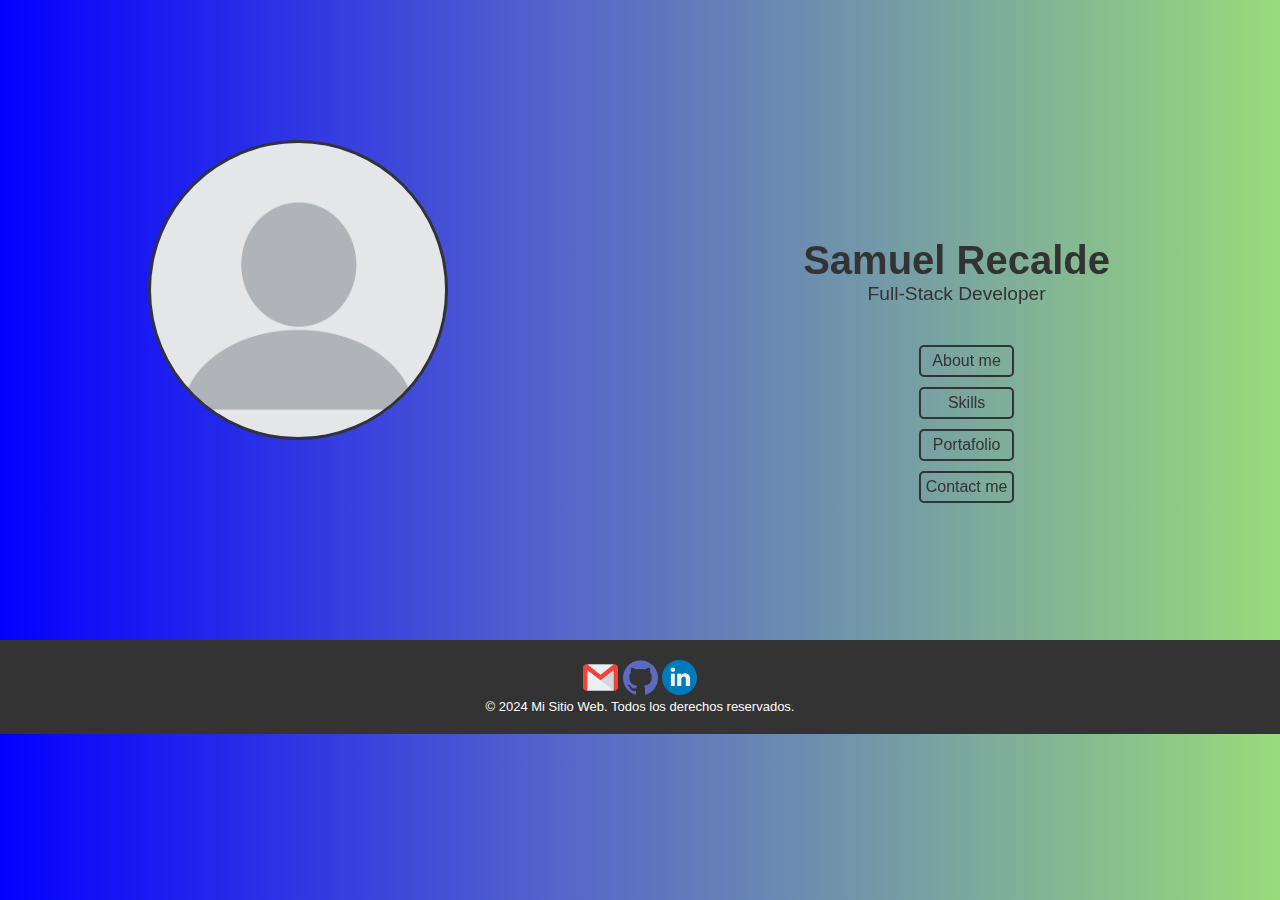
<file: index.html>
<!DOCTYPE html>
<html lang="en">

<head>
    <meta charset="UTF-8">
    <meta name="viewport" content="width=device-width, initial-scale=1.0">
    <link rel="stylesheet" href="style.css">
    <!-- Google tag (gtag.js) -->
    <script async src="https://www.googletagmanager.com/gtag/js?id=G-PV5PNHW1R8"></script>
    <script>
        window.dataLayer = window.dataLayer || [];
        function gtag(){dataLayer.push(arguments);}
        gtag('js', new Date());
        gtag('config', 'G-PV5PNHW1R8');
</script>
    <title>Pagina de presentación</title>
</head>

<body>
    <header>
        <div class="title">
            <h1>Samuel Recalde</h1>
            <p>Full-Stack Developer</p>
        </div>

        <nav>
            <a href="./about-me.html"> About me </a>
            <a href="./skills.html"> Skills </a>
            <a href="./portafolio.html"> Portafolio </a>
            <a href="./contact-me.html"> Contact me </a>
        </nav>
    </header>
    <main class="main-content">


        <div class="presentation">
            <img src="./Foto-perfil-blanco.png" alt="foto-de-perfil-de-Samuel-Recalde" width="300px">
            <!-- La idea es que esto vaya cambiando con otros textos -->
        </div>


    </main>
    <footer class="social-networks">
        <a href="#"><img src="./gmail.png" alt="enlace-gmail" width="35"></a>
        <a href="#"><img src="./github.png" alt="enlace-github" width="35"></a>
        <a href="#"><img src="./linkedin.png" alt="enlace-linkedin" width="35"></a>
        <p>&copy; 2024 Mi Sitio Web. Todos los derechos reservados.</p>

    </footer>
</body>

</html>
</file>
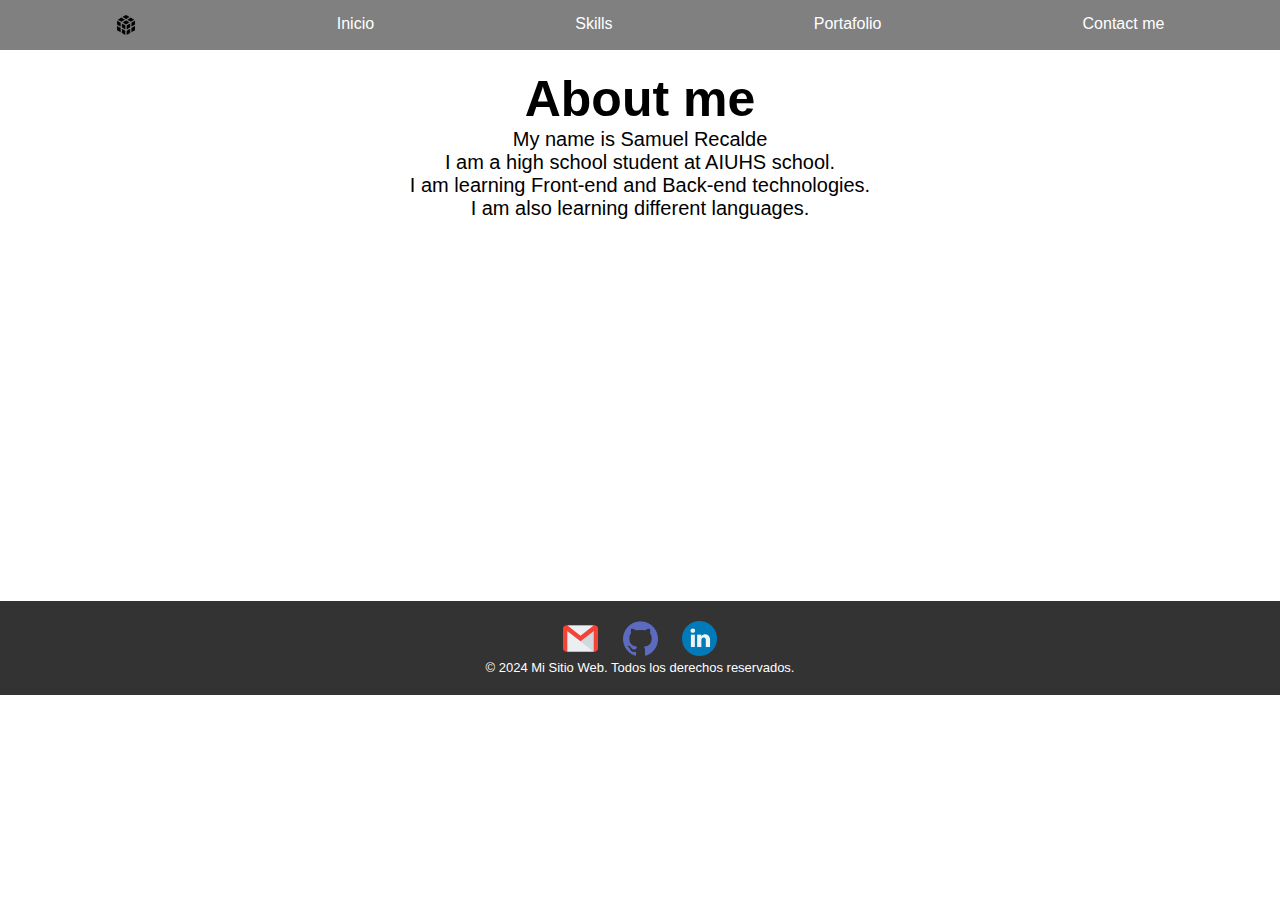
<file: about-me.html>
<!DOCTYPE html>
<html lang="en">

<head>
    <meta charset="UTF-8">
    <meta name="viewport" content="width=device-width, initial-scale=1.0">
    <link rel="stylesheet" href="style-about-me.css">
    <title class="main-title">About me</title>
</head>

<body>
    <header>
        <nav class="bar-navegation">
            <img src="./rubik.png" alt="Icon" width="20px">
            <a href="./index.html">Inicio</a>
            <a href="./skills.html"> Skills </a>
            <a href="./portafolio.html"> Portafolio </a>
            <a href="./contact-me.html"> Contact me </a>
        </nav>

    </header>
    <main>

        <div class="capsula">

            <div class="title">
                <h1>About me</h1>
            </div>

            <div class="texto">
                <p>My name is Samuel Recalde</p>
                <p>I am a high school student at AIUHS school.</p>
                <p> I am learning Front-end and Back-end technologies. </p>
                <p>I am also learning different languages.</p>
            </div>

        </div>
    </main>
</body>
<footer class="social-networks">
    <a href="#"><img src="./gmail.png" alt="gmail" width="35"></a>
    <a href="#"><img src="./github.png" alt="github" width="35"></a>
    <a href="#"><img src="./linkedin.png" alt="linkedin" width="35"></a>
    <p>&copy; 2024 Mi Sitio Web. Todos los derechos reservados.</p>
</footer>

</html>
</file>
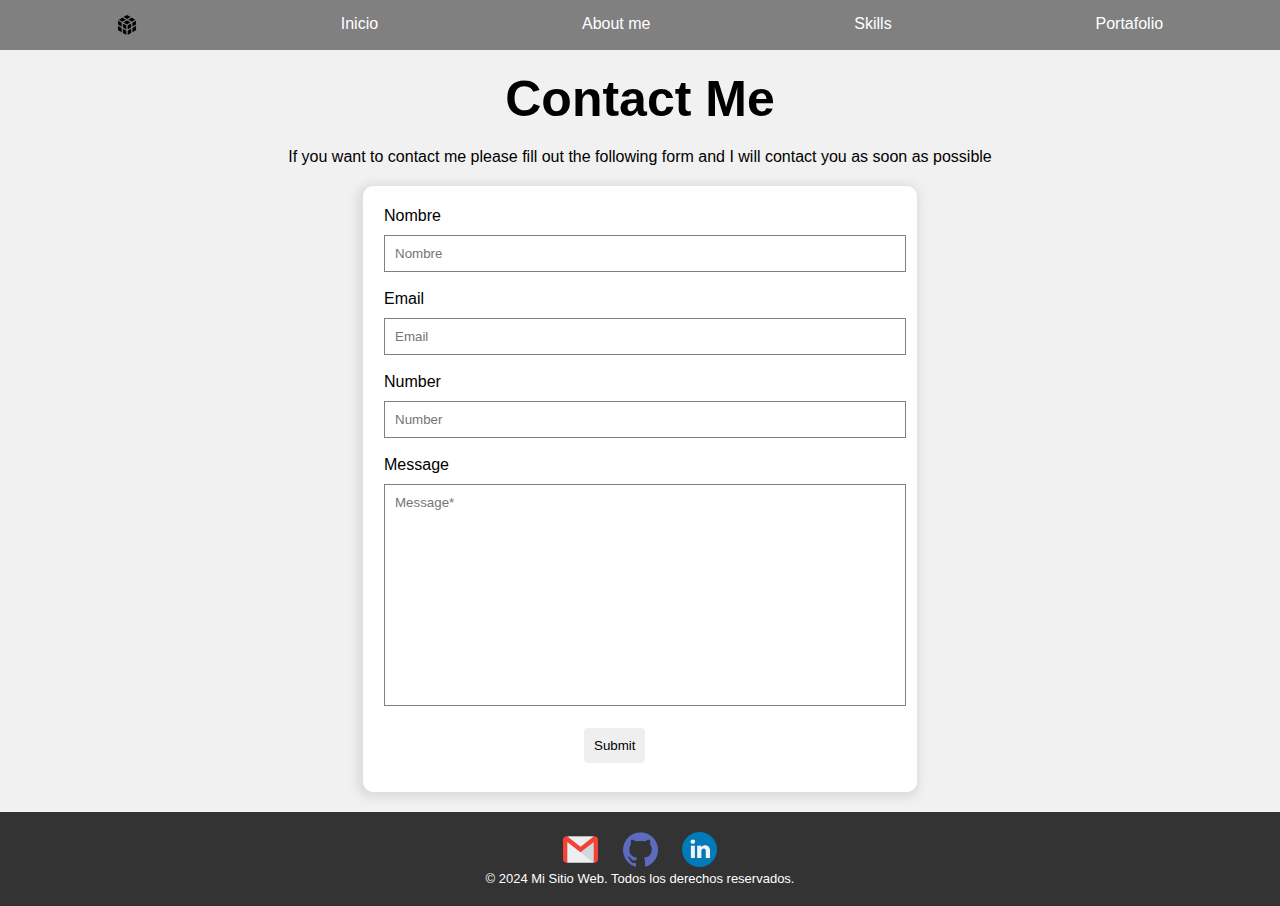
<file: contact-me.html>
<!DOCTYPE html>
<html lang="en">

<head>
    <meta charset="UTF-8">
    <meta name="viewport" content="width=device-width, initial-scale=1.0">
    <link rel="stylesheet" href="style-contact-me.css">
    <title>Contact me</title>
</head>

<body>
    <header>
        <nav>
            <img src="./rubik.png" alt="Icon" width="20px">
            <a href="./index.html">Inicio</a>
            <a href="./about-me.html"> About me </a>
            <a href="./skills.html"> Skills </a>
            <a href="./portafolio.html"> Portafolio </a>
        </nav>
    </header>

    <div>
        <h1>Contact Me</h1>
        <p>If you want to contact me please fill out the following form and I will contact you as soon as possible</p>
    </div>
    <div class="formulario">
        <form action="./action.php" method="post">

            <label>
                <p>Nombre</p>
                <input type="text" placeholder="Nombre">
            </label>
            <br>
            <br>
            <label>
                <p>Email</p>
                <input type="email" required placeholder="Email">
            </label>
            <br>
            <br>
            <label>
                <p>Number</p>
                <input type="number" placeholder="Number">
            </label>
            <br>
            <br>

            <label>
                <p>Message</p>
                <textarea placeholder="Message*"></textarea>
            </label>

            <br>
            <br>
            <button>Submit</button>
        </form>
        <br>
    </div>
    <footer class="social-networks">
        <a href="#"><img src="./gmail.png" alt="gmail" width="35"></a>
        <a href="#"><img src="./github.png" alt="github" width="35"></a>
        <a href="#"><img src="./linkedin.png" alt="linkedin" width="35"></a>
        <p>&copy; 2024 Mi Sitio Web. Todos los derechos reservados.</p>
    </footer>
</body>

</html>
</file>
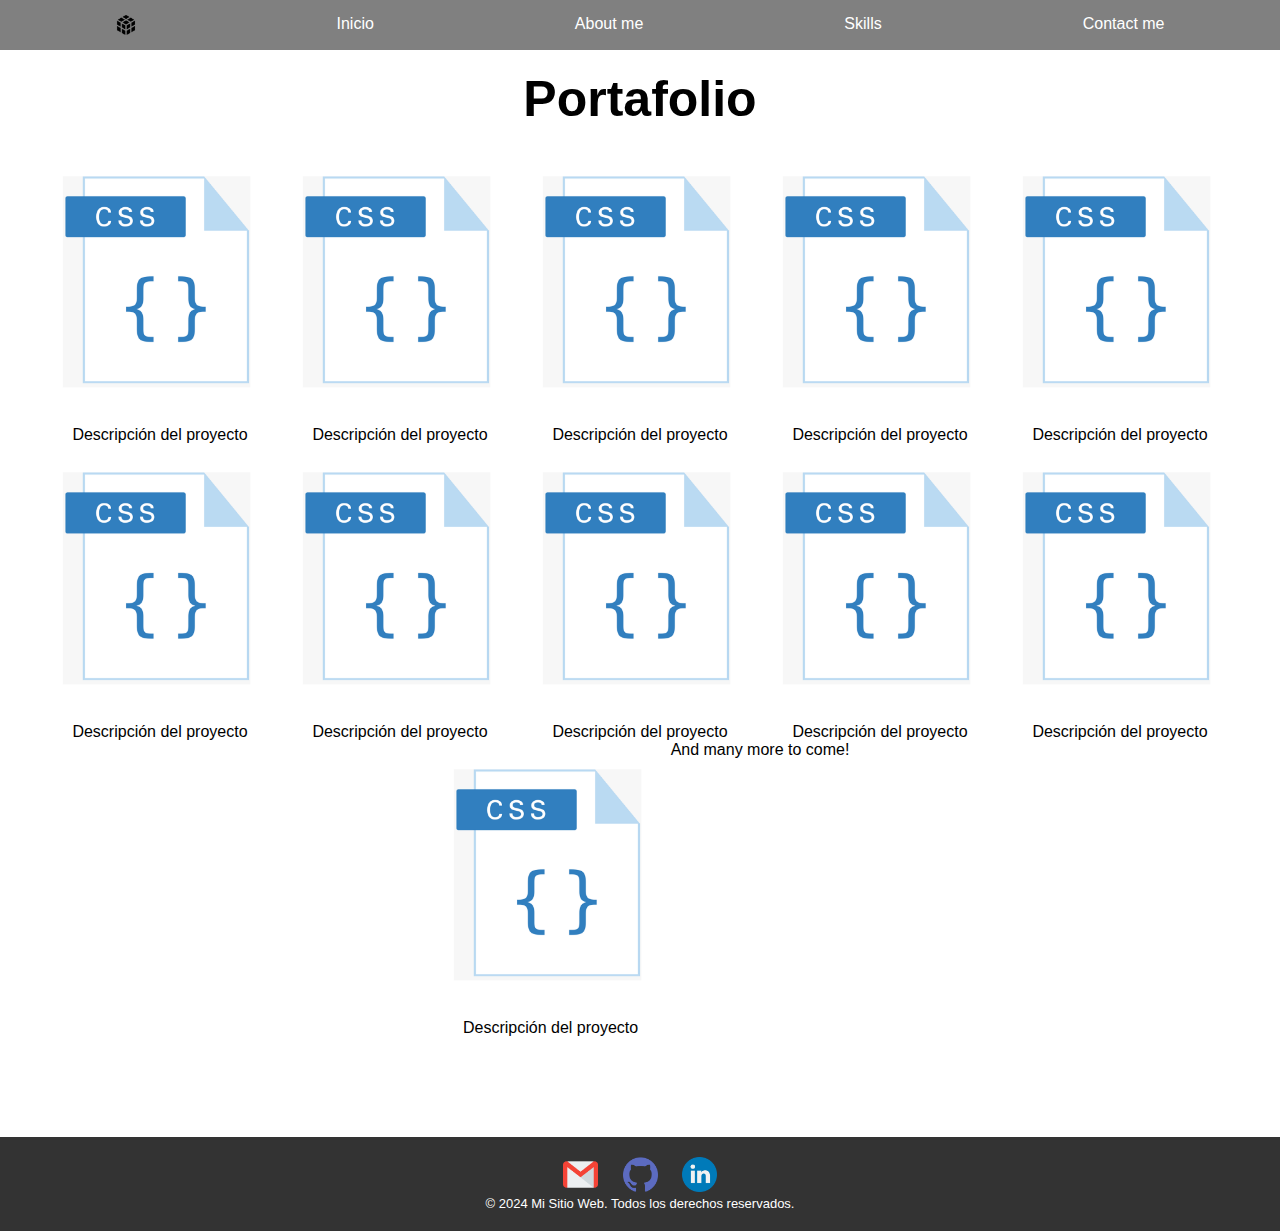
<file: portafolio.html>
<!DOCTYPE html>
<html lang="en">

<head>
    <meta charset="UTF-8">
    <meta name="viewport" content="width=device-width, initial-scale=1.0">
    <link rel="stylesheet" href="style-portafolio.css">
    <title>Portafolio</title>
</head>

<body>
    <header>
        <nav class="bar-navegation">
            <img src="./rubik.png" alt="Icon" width="20px">
            <a href="./index.html">Inicio</a>
            <a href="./about-me.html"> About me </a>
            <a href="./skills.html"> Skills </a>
            <a href="./contact-me.html"> Contact me </a>
        </nav>
    </header>
    <div>
        <h1>Portafolio</h1>
    </div>
    <!-- <div>
        Revisar lista
        <ul>All</ul>
        <ul>Coded</ul>
        <ul>Designed</ul>
    </div> -->
    <div class="projects">
        <div class="project-1">
            <img src="./Css.png" alt="img">
            <p>Descripción del proyecto</p>
        </div>

        <div class="project-2">
            <img src="./Css.png" alt="img">
            <p>Descripción del proyecto</p>
        </div>

        <div class="project-3">
            <img src="./Css.png" alt="img">
            <p>Descripción del proyecto</p>
        </div>

        <div class="project-4">
            <img src="./Css.png" alt="img">
            <p>Descripción del proyecto</p>

        </div>

        <div class="project-5">
            <img src="./Css.png" alt="img">
            <p>Descripción del proyecto</p>

        </div>

        <div class="project-6">
            <img src="./Css.png" alt="img">
            <p>Descripción del proyecto</p>

        </div>

        <div class="project-7">
            <img src="./Css.png" alt="img">
            <p>Descripción del proyecto</p>

        </div>

        <div class="project-8">
            <img src="./Css.png" alt="img">
            <p>Descripción del proyecto</p>

        </div>

        <div class="project-9">
            <img src="./Css.png" alt="img">
            <p>Descripción del proyecto</p>

        </div>

        <div class="project-10">
            <img src="./Css.png" alt="img">
            <p>Descripción del proyecto</p>

        </div>

        <div class="project-11">
            <img src="./Css.png" alt="img">
            <p class="text-centrado">Descripción del proyecto</p>

        </div>
        <p style>And many more to come!</p><!--Organizar esta línea de codigo en css-->
    </div>
    <footer>
        <div class="social-networks">
            <a href="#"><img src="./gmail.png" alt="gmail" width="35"></a>
            <a href="#"><img src="./github.png" alt="github" width="35"></a>
            <a href="#"><img src="./linkedin.png" alt="linkedin" width="35"></a>
            <p>&copy; 2024 Mi Sitio Web. Todos los derechos reservados.</p>

        </div>
    </footer>
</body>

</html>
</file>
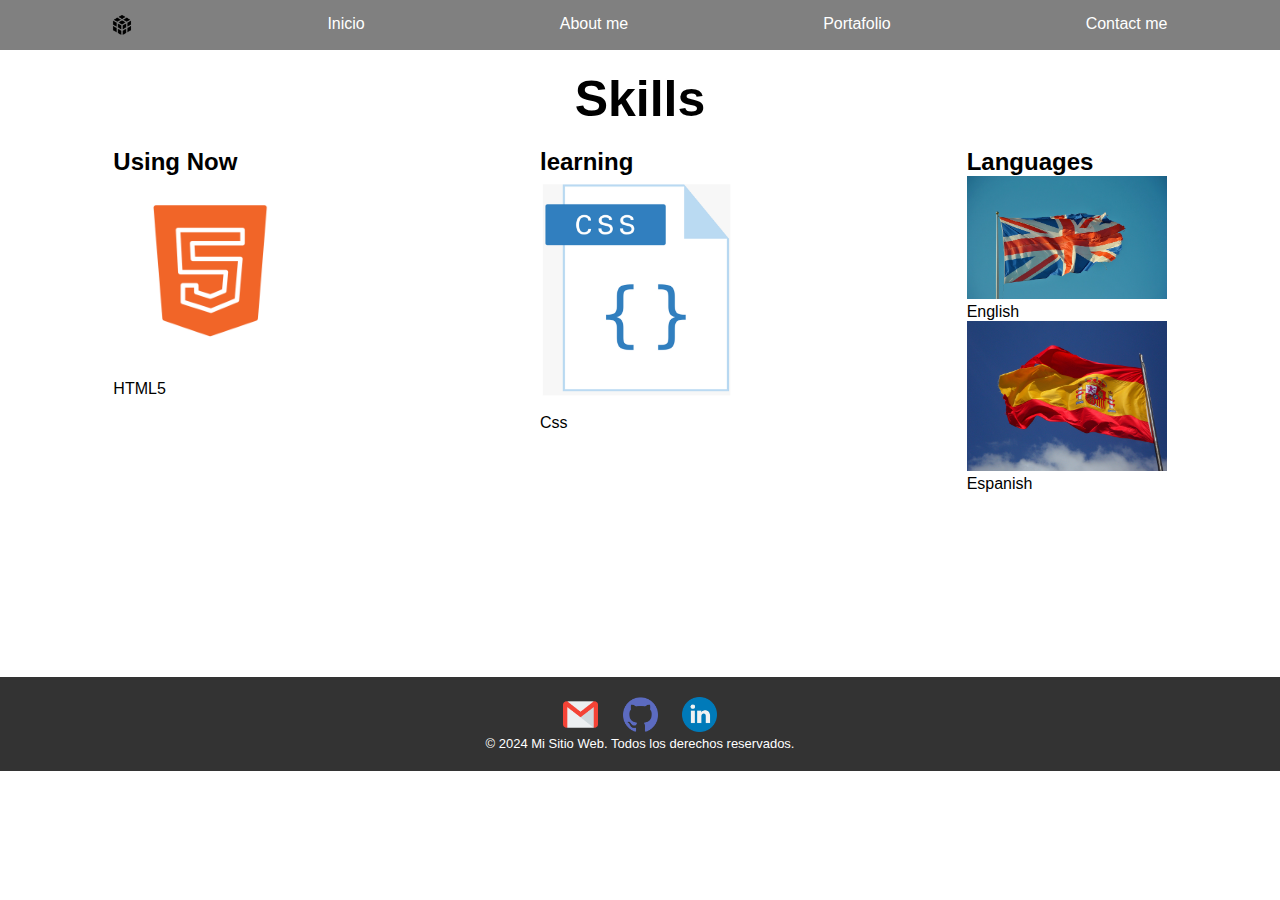
<file: skills.html>
<!DOCTYPE html>
<html lang="en">

<head>
    <meta charset="UTF-8">
    <meta name="viewport" content="width=device-width, initial-scale=1.0">
    <link rel="stylesheet" href="style-skills.css">
    <title>Skills</title>
</head>

<body>
    <header>
        <nav>
            <img src="./rubik.png" alt="Icon" width="20px">
            <a href="./index.html">Inicio</a>
            <a href="./about-me.html"> About me </a>
            <a href="./portafolio.html"> Portafolio </a>
            <a href="./contact-me.html"> Contact me </a>
        </nav>
    </header>
    <div>
        <h1 class="title-h1">Skills</h1>
    </div>

    <div class="skills">
        <div>
            <h2 class="title-h2">Using Now</h2>
            <img src="./Html5.png" alt="imagen-html" class="images">
            <p>HTML5</p>
        </div>
        <div>
            <h2 class="title-h2">learning</h2>
            <img src="./Css.png" alt="imagen-css" class="images">
            <p>Css</p>
        </div>

        <div>
            <h2 class="title-h2">Languages</h2>
            <img src="./british-flag.jpg" alt="imagen-bandera-reino-unido" class="images">
            <p>English</p>
            <img src="./spain.jpg" alt="imagen-bandera-española" class="images">
            <p>Espanish</p>
        </div>
    </div>
    <footer class="social-networks">
        <a href="#"><img src="./gmail.png" alt="gmail" width="35"></a>
        <a href="#"><img src="./github.png" alt="github" width="35"></a>
        <a href="#"><img src="./linkedin.png" alt="linkedin" width="35"></a>
        <p>&copy; 2024 Mi Sitio Web. Todos los derechos reservados.</p>
    </footer>
</body>

</html>
</file>
<file: style-about-me.css>
* {
    margin: 0;
    padding: 0;
    font-family: Arial, sans-serif;
}

/* Estilo para el encabezado */
header {
    background: gray;

}

/* Estilo para la barra de navegación */
nav {
    display: flex;
    justify-content: space-around;
    padding: 15px;
}

/* Estilo para los enlaces dentro de la navegación */
nav>a {
    color: white;
    text-decoration: none;
}

/* Estilo general para el cuerpo de la página */
body {
    text-align: center;
    width: 100%;
    height: 100%;
}

/* Estilo para el contenedor principal de la página */
main {
    flex: 1;
}

/* Estilo para el encabezado principal */
h1 {
    font-size: 50px;
}

/* Estilo para la clase "capsula" */
.capsula {
    margin: 20px;
}

/* Estilo para el texto en la clase "texto" */
.texto {
    font-size: 20px;
}

/* Estilo para el pie de página */
footer {
    margin: 381px 0px 0px 0px;
    background-color: #333;
    color: #fff;
    padding: 20px 0;
    text-align: center;
    width: 100%;
}

/* Estilo para los enlaces dentro del pie de página */
footer a {
    margin: 0px 10px 0px 10px;
}

/* Estilo para el texto en el pie de página */
footer p {
    font-size: small;
}
</file>
<file: style-contact-me.css>
* {
    margin: 0;
    padding: 0;
    font-family: Arial, sans-serif;
}

/* Estilo para el encabezado */
header {
    background: gray;
}

/* Estilo para la barra de navegación */
nav {
    display: flex;
    justify-content: space-around;
    padding: 15px;
}

/* Estilo para los enlaces dentro de la navegación */
nav>a {
    color: white;
    text-decoration: none;
}

/* Estilo para el encabezado principal */
h1 {
    font-size: 50px;
    text-align: center;
    padding: 20px;
}

/* Estilo general para el cuerpo de la página */
body {
    text-align: center;
    background: rgb(241, 241, 241)
}

/* Estilo para el formulario */
.formulario {
    margin: 20px;
    background-color: white;
    border: 1px white solid;
    border-radius: 10px;
    display: inline-block;
    padding: 20px 10px 10px 20px;
    text-align: left;
    box-shadow: -2px 2px 10px 4px rgb(220, 220, 220);
    
}

/* Estilo para los campos de entrada y área de texto */
input,
textarea {
    border: none;
    border: 1px gray solid;
    /* padding: 0px 50px 0px 0px; */
    padding: 10px;
    width: 500px;
    resize: none;
}

/* Estilo para los botones */
button {
    border: none;
    padding: 10px;
    border-radius: 4px;
    margin: 0px 0px 0px 200px;
}

/* Estilo para los párrafos dentro del formulario */
.formulario p {
    margin: 0px 0px 10px 0px;
}

/* Estilo específico para el área de texto dentro del formulario */
.formulario textarea {
    width: 500px;
    height: 200px;
}

/* Estilo para el pie de página */
footer {
    background-color: #333;
    color: #fff;
    padding: 20px 0;
    text-align: center;
    width: 100%;
}

/* Estilo para los enlaces dentro del pie de página */
footer a {
    margin: 0px 10px 0px 10px;
}

/* Estilo para el texto en el pie de página */
footer p {
    font-size: small;
}
</file>
<file: style-portafolio.css>
* {
    margin: 0;
    padding: 0;
    font-family: Arial, sans-serif;
}

/* Estilo para el encabezado */
header {
    background: gray;
    
}

/* Estilo para la barra de navegación */
nav {
    display: flex;
    justify-content: space-around;
    padding: 15px;
}

/* Estilo para los enlaces dentro de la navegación */
nav>a {
    color: white;
    text-decoration: none;
}

/* Estilo para el encabezado principal */
h1 {
    font-size: 50px;
    text-align: center;
    padding: 20px;
}

/* Estilo para la sección de proyectos */
.projects {
    display: flex;
    justify-content: center;
    flex-wrap: wrap;
}

/* Estilo para las imágenes dentro de cada proyecto */
.projects>div>img {
    width: 200px;
    padding: 20px;
}

/* Estilo para los párrafos */
p {
    text-align: center;
}

/* Estilo para el pie de página */
footer {
    margin: 100px 0px 0px 0px;
    background-color: #333;
    color: #fff;
    padding: 20px 0;
    text-align: center;
    width: 100%;
}

/* Estilo para los enlaces dentro del pie de página */
footer a {
    margin: 0px 10px 0px 10px;
}

/* Estilo para el texto en el pie de página */
footer p {
    font-size: small;
}
</file>
<file: style-skills.css>
* {
    margin: 0;
    padding: 0;
    font-family: Arial, sans-serif;
}

/* Estilo para el encabezado */
header {
    background: gray;
}

/* Estilo para la barra de navegación */
nav {
    display: flex;
    justify-content: space-around;
    padding: 15px;
}

/* Estilo para los enlaces dentro de la navegación */
nav>a {
    color: white;
    text-decoration: none;
}

/* Estilo para el encabezado principal */
h1 {
    font-size: 50px;
    text-align: center;
    padding: 20px;
}

/* Estilo para la sección de habilidades */
.skills {
    display: flex;
    justify-content: space-around;
}

/* Estilo para las imágenes dentro de cada sección de habilidades */
.skills>div>img {
    width: 200px;
}

/* Estilo para la sección de banderas */
.flags {
    flex-direction: row;
}

/* Estilo para el pie de página */
footer {
    margin: 184px 0px 0px 0px;
    background-color: #333;
    color: #fff;
    padding: 20px 0;
    text-align: center;
    width: 100%;

}

/* Estilo para los enlaces dentro del pie de página */
footer a {
    margin: 0px 10px 0px 10px;
}

/* Estilo para el texto en el pie de página */
footer p {
    font-size: small;
}
</file>
<file: style.css>
/* Reset */
* {
    margin: 0;
    padding: 0;
    box-sizing: border-box;
    font-family: Arial, sans-serif;
}

/* Estructura básica */
body {
    display: flex;
    flex-direction: column;
    align-items: center;
    background: linear-gradient(90deg, rgba(4, 0, 255) 0%, rgba(86, 102, 202,1) 44%, rgb(152, 219, 123, 1) 100%);
    color: #333;
    min-height: 100vh;
    position: relative;
}

/* Barra de navegación lateral derecha */
header {
    position: fixed;
    bottom: 80px;
    right: 150px;
    height: 100vh;             /* Hace que el contenedor ocupe toda la altura de la pantalla */
    display: flex;
    flex-direction: column;
    align-items: center;
    justify-content: center;
    gap: 20px;
}

/* Título encima de la barra de navegación */
.title {
    text-align: center;
    margin-bottom: 20px;
    margin-right: 20px;
}

.title h1 {
    font-size: 2.5rem;
    color: #333;
    /* margin: 0 auto;
    display: block; */
    text-align: center;
    /* margin: 0px 0px 0px 206px; */
}

.title p {
    font-size: 1.2rem;
    color: #333;
}

/* Navegación lateral derecha */
nav {
    display: flex;
    flex-direction: column;
    gap: 10px;
}

/* Estilos de enlaces de navegación */
nav a {
    color: #333;
    text-decoration: none;
    padding: 5px;
    border: 2px solid #333;
    border-radius: 5px;
    text-align: center;
}



/* Contenido principal */
.main-content {
    display: flex;
    align-items: center;
    padding: 40px 20px;
    width: 80%;
    margin-left: 0;          
    justify-content: flex-start;
}

/* Imagen de perfil */
.presentation {
    display: flex;
    flex-direction: column;
    align-items: center;
    margin-right: auto;         
    padding-left: -20px;
    margin-top: 100px; 
}


.presentation img {
    border-radius: 50%;
    border: 3px solid #333;
}

footer {
    margin: 160px 0px 0px 0px;
    background-color: #333;
    color: #fff;
    padding: 20px 0;
    text-align: center;
    width: 100%;

}

footer p {
    font-size: small;
}
</file>
